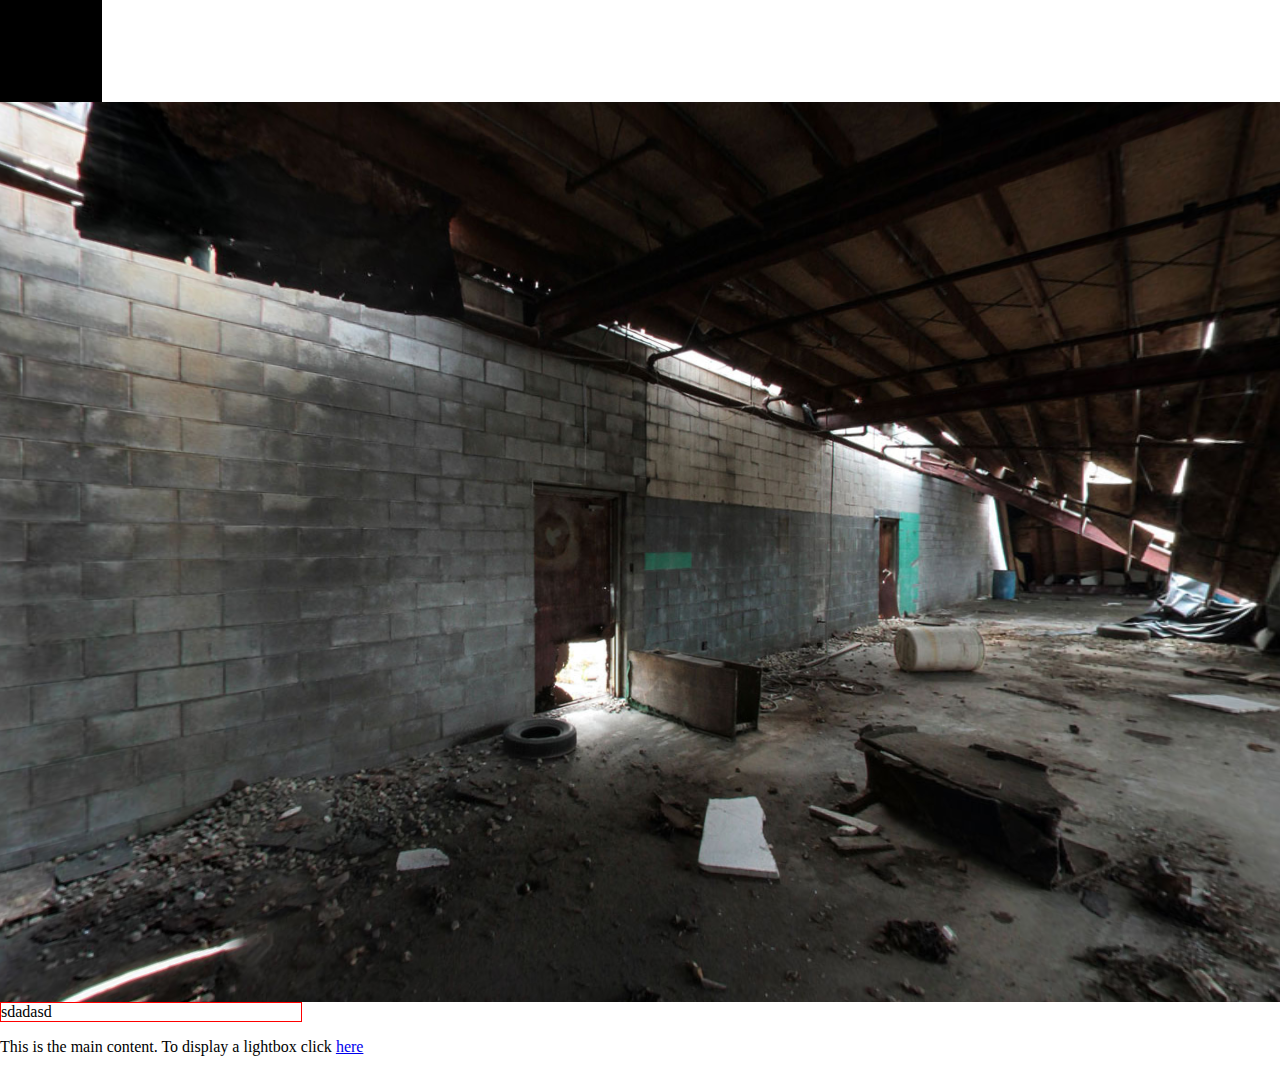
<file: andrey/index.html>
<html>
	<head>
		<style>
			body{
				margin: 0;
			}
			canvas{
				width: 100%;
				height: 40%
			}

            #canvas {
                background-color: #000;
                width: 100px;
                height: 100px;
                border: 1px solid black;
                /*margin: 100px;*/
                padding: 0px;
                position: static; /* fixed or static */
            }

        </style>
        <style>
            .black_overlay{
                display: none;
                position: absolute;
                top: 0%;
                left: 0%;
                width: 100%;
                height: 100%;
                background-color: black;
                z-index:1001;
                -moz-opacity: 0.8;
                opacity:.80;
                filter: alpha(opacity=80);
            }
            .white_content {
                display: none;
                position: absolute;
                top: 25%;
                left: 25%;
                width: 30%;
                height: 50%;
                padding: 16px;
                border: 16px solid orange;
                background-color: white;
                z-index:1002;
                overflow: auto;
            }
        </style>
		<script src="/script/three.min.js"></script>
        <script src="/script/jquery-2.1.4.min.js"></script>
        <script src="/script/common.js"></script>
	</head>
	<body>
    <div id="canvas"> </div>
		<script>
			
			var manualControl = false;
			var longitude = 0;
			var latitude = 0;
			var savedX;
			var savedY;
			var savedLongitude;
			var savedLatitude;
			
			// panoramas background
			var panoramasArray = ["01.jpg","02.jpg","03.jpg","04.jpg","05.jpg","06.jpg","12.jpg","13.jpg","14.jpg"];
			var panoramaNumber = Math.floor(Math.random()*panoramasArray.length);


            container = document.getElementById( 'canvas' );
            document.body.appendChild( container );
			// setting up the renderer
			renderer = new THREE.WebGLRenderer();
			renderer.setSize(window.innerWidth, window.innerHeight);
			document.body.appendChild(renderer.domElement);
			
			// creating a new scene
			var scene = new THREE.Scene();
			
			// adding a camera
			var camera = new THREE.PerspectiveCamera(75, window.innerWidth / window.innerHeight, 1, 1000);
			camera.target = new THREE.Vector3(0, 0, 0);

			// creation of a big sphere geometry
			var sphere = new THREE.SphereGeometry(100, 100, 40);
			sphere.applyMatrix(new THREE.Matrix4().makeScale(-1, 1, 1));

			// creation of the sphere material
			var sphereMaterial = new THREE.MeshBasicMaterial();
			sphereMaterial.map = THREE.ImageUtils.loadTexture(getImagePath(panoramasArray[panoramaNumber]))

			// geometry + material = mesh (actual object)
			var sphereMesh = new THREE.Mesh(sphere, sphereMaterial);
			scene.add(sphereMesh);

			// listeners
			document.addEventListener("mousedown", onDocumentMouseDown, false);
			document.addEventListener("mousemove", onDocumentMouseMove, false);
			document.addEventListener("mouseup", onDocumentMouseUp, false);
            document.addEventListener("ontouchmove",  onDocumentOnTouchMove, false);
            document.addEventListener("ontouchend",  onDocumentTouchend, false);
            document.addEventListener("touchstart",  onDocumenttouchstart, false);

               render();
               
               function render(){
				
				requestAnimationFrame(render);
				
				if(!manualControl){
					longitude += 0.1;
				}

				// limiting latitude from -85 to 85 (cannot point to the sky or under your feet)
                    latitude = Math.max(-85, Math.min(85, latitude));

				// moving the camera according to current latitude (vertical movement) and longitude (horizontal movement)
				camera.target.x = 500 * Math.sin(THREE.Math.degToRad(90 - latitude)) * Math.cos(THREE.Math.degToRad(longitude));
				camera.target.y = 500 * Math.cos(THREE.Math.degToRad(90 - latitude));
				camera.target.z = 500 * Math.sin(THREE.Math.degToRad(90 - latitude)) * Math.sin(THREE.Math.degToRad(longitude));
				camera.lookAt(camera.target);

				// calling again render function
				renderer.render(scene, camera);
				
			}

            function onDocumenttouchstart(event){
                event.preventDefault();
                manualControl   = true;
                savedX          = event.clientX;
                savedY          = event.clientY;
                savedLongitude  = longitude;
                savedLatitude   = latitude;

            }
			// when the mouse is pressed, we switch to manual control and save current coordinates
			function onDocumentMouseDown(event){
				event.preventDefault();
				manualControl   = true;
				savedX          = event.clientX;
				savedY          = event.clientY;
				savedLongitude  = longitude;
				savedLatitude   = latitude;
                //console.log("onDocumentMouseDown");
			}

            function onDocumentOnTouchMove(event) {
                //event.preventDefault();
                if(manualControl){
                    longitude   = (savedX - event.clientX) * 0.1 + savedLongitude;
                    latitude    = (event.clientY - savedY) * 0.1 + savedLatitude;
                }

                //event.preventDefault();
            }

            // when the mouse moves, if in manual contro we adjust coordinates
            function onDocumentMouseMove(event){

                if(manualControl){
                    longitude = (savedX - event.clientX) * 0.1 + savedLongitude;
                    latitude = (event.clientY - savedY) * 0.1 + savedLatitude;
                    camera.updateProjectionMatrix();
                }
                //console.log("onDocumentMouseMove");
            }

            if (document.addEventListener) {
                if ('onwheel' in document) {
                    // IE9+, FF17+, Ch31+
                    document.addEventListener("wheel", onWheel);
                } else if ('onmousewheel' in document) {
                    // устаревший вариант события
                    document.addEventListener("mousewheel", onWheel);
                } else {
                    // Firefox < 17
                    document.addEventListener("MozMousePixelScroll", onWheel);
                }
            } else { // IE8-
                document.attachEvent("onmousewheel", onWheel);
            }

            function onWheel(e) {
                e = e || window.event;
                //console.log(e);
                // wheelDelta не дает возможность узнать количество пикселей
                var delta = e.deltaY ||  e.wheelDelta; //e.detail ||
//                var  delta = Math.max(-1, Math.min(1, (e.wheelDelta || -e.detail)));
                var zoomFactor = (1+1/delta);
                console.log(zoomFactor);

                if(!manualControl){
                    camera.fov *= zoomFactor;
                    if(camera.fov < 10){
                        camera.fov = 10;
                    }
                    if(camera.fov > 89){
                        camera.fov = 89;
                    }
                    camera.updateProjectionMatrix();
                    console.log(camera.fov);
                    console.log("zoomFactor:"+ zoomFactor);
                }
                // wheelDelta не дает возможность узнать количество пикселей
                //var delta = e.deltaY || e.detail || e.wheelDelta;
                //var info = document.getElementByName('canvas');
                //info.innerHTML = +info.innerHTML + delta;
                e.preventDefault ? e.preventDefault() : (e.returnValue = false);
            }
			// when the mouse moves, if in manual contro we adjust coordinates


			// when the mouse is released, we turn manual control off
			function onDocumentMouseUp(event){

				manualControl = false;
                //console.log("onDocumentMouseUp");
			}

            function onDocumentTouchend(event){

                manualControl = false;

            }

			// pressing a key (actually releasing it) changes the texture map
			document.onkeyup = function(event){
			
				panoramaNumber = (panoramaNumber + 1) % panoramasArray.length;
				sphereMaterial.map = THREE.ImageUtils.loadTexture(getImagePath(panoramasArray[panoramaNumber]));
			
            }
            document.touchend = function(event){

                panoramaNumber = (panoramaNumber + 1) % panoramasArray.length;
                sphereMaterial.map = THREE.ImageUtils.loadTexture(getImagePath(panoramasArray[panoramaNumber]));

            }

            function TestJQ(){
                console.log('Test JQ');
                $("#debug").html("Test JQ");
            }

            function ShowContainer(){
                $('#light').css("display","block");
                $('#fade').css("display","block");
            }
		</script>

    <div id="debug" style="width: 300px;border: 1px solid red;" onclick='TestJQ()'>sdadasd</div>

        <p>This is the main content. To display a lightbox click
            <a href = "javascript:void(0)" onclick = "ShowContainer()">here</a>
        </p>
        <div id="light" class="white_content">This is the lightbox content.
            <a href = "javascript:void(0)" onclick = "document.getElementById('light').style.display='none';document.getElementById('fade').style.display='none'">Close</a>
        </div>
        <div id="fade" class="black_overlay"></div>

    </body>
</html>
</file>
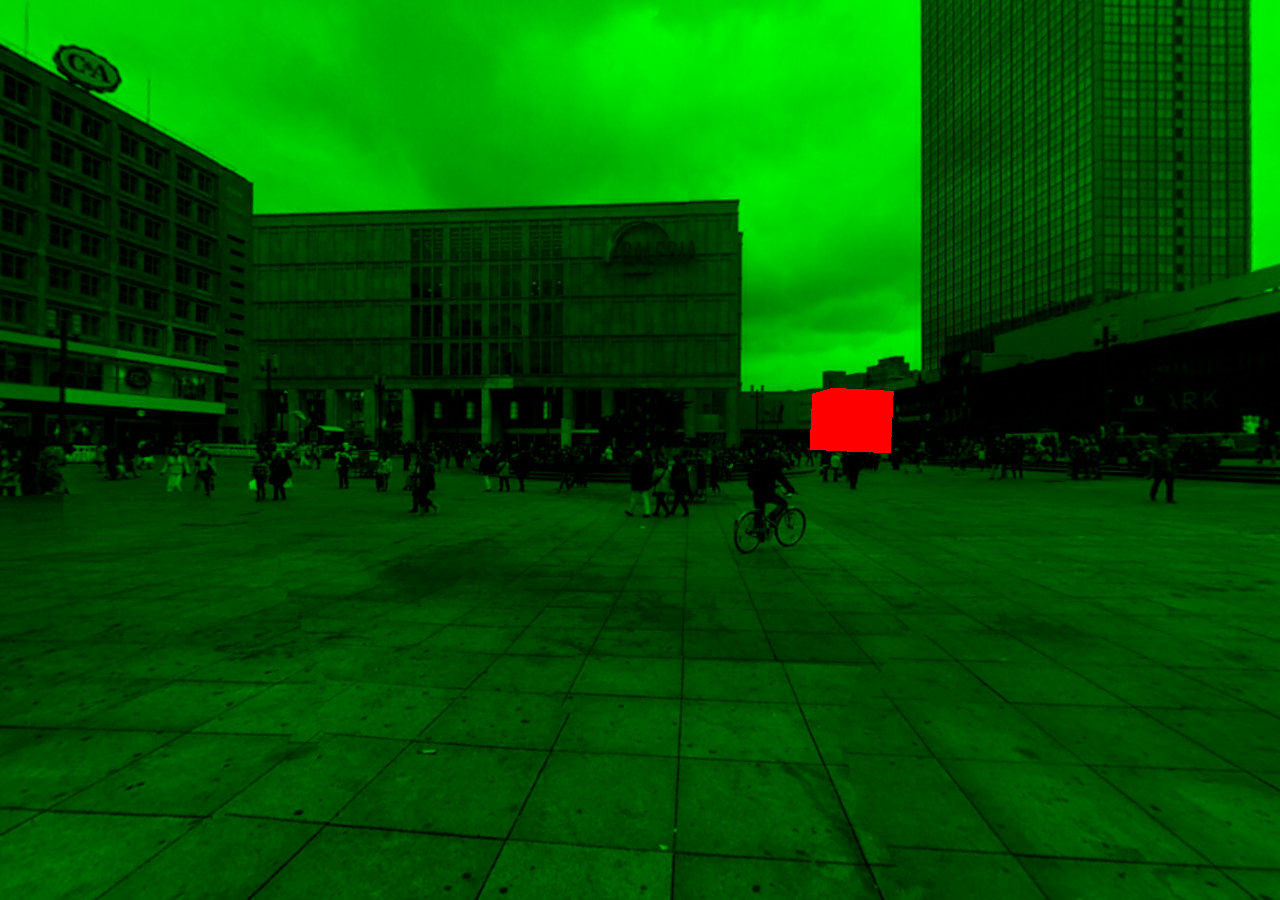
<file: ilia/index.html>
<html>
	<head>
		<style>
			body{
				margin: 0;
			}
			canvas{
				width: 100%;
				height: 100%
			}
		</style>
		<script src="./three.min.js"></script>


	</head>
	<body>
		<script>
			
			var manualControl = false;
			var longitude = 0;
			var latitude = 0;
			var savedX;
			var savedY;
			var savedLongitude;
			var savedLatitude;
			
			// panoramas background
			var panoramasArray = ["01.jpg","02.jpg","03.jpg","04.jpg","05.jpg","06.jpg","07.jpg","08.jpg","09.jpg","10.jpg","11.jpg"];
			var panoramaNumber = Math.floor(Math.random()*panoramasArray.length);

			// setting up the renderer
			renderer = new THREE.WebGLRenderer();
			renderer.setSize(window.innerWidth, window.innerHeight);
			document.body.appendChild(renderer.domElement);
			
			// creating a new scene
			var scene = new THREE.Scene();
			
			// adding a camera
			var camera = new THREE.PerspectiveCamera(75, window.innerWidth / window.innerHeight, 1, 1000);
			camera.target = new THREE.Vector3(0, 0, 0);

			// creation of a big sphere geometry
			var sphere = new THREE.SphereGeometry(100, 100, 40);
			sphere.applyMatrix(new THREE.Matrix4().makeScale(-1, 1, 1));

			// creation of the sphere material
			var sphereMaterial = new THREE.MeshBasicMaterial( { color: 0x00ff00 });
			sphereMaterial.map = THREE.ImageUtils.loadTexture(panoramasArray[6])

			// geometry + material = mesh (actual object)
			var sphereMesh = new THREE.Mesh(sphere, sphereMaterial);
			scene.add(sphereMesh);
                        
                        //----------my aditions-----/////
                        //simple cube
                        var geometry = new THREE.BoxGeometry( 1, 1, 1 );
			var material = new THREE.MeshBasicMaterial( { color: 0xff0000 } );
			var cube = new THREE.Mesh( geometry, material );
                        cube.position.set(10, 0, 3);
			scene.add( cube );
                        
                        // Box using image matirial
                         var material = new THREE.MeshLambertMaterial({
                            map: THREE.ImageUtils.loadTexture('http://www.html5canvastutorials.com/demos/assets/crate.jpg')
                          });

                          // cube
                          var box = new THREE.Mesh(new THREE.CubeGeometry(200, 200, 200), material);
                          box.overdraw = true;
                          box.rotation.x = Math.PI * 0.1;
                          box.position.set(1000, 1000, 100);
                          scene.add(box);

                          // add subtle ambient lighting
                          //var ambientLight = new THREE.AmbientLight(0xbbbbbb);
                          //scene.add(ambientLight);

                          // directional lighting
                          //var directionalLight = new THREE.DirectionalLight(0xffffff);
                          //directionalLight.position.set(1, 1, 1).normalize();
                          //scene.add(directionalLight);
                        
                        
                        
                        
                        
                        
                        //------End of My addition at this section---------///
                        
                        

			// listeners
			document.addEventListener("mousedown", onDocumentMouseDown, false);
			document.addEventListener("mousemove", onDocumentMouseMove, false);
			document.addEventListener("mouseup", onDocumentMouseUp, false);
            document.addEventListener("ontouchmove",  onDocumentOnTouchMove, false);
            document.addEventListener("touchend",  onDocumentTouchend, false);
            document.addEventListener("touchstart",  onDocumenttouchstart, false);
               render();
               
               function render(){
				
				requestAnimationFrame(render);
				
				if(!manualControl){
					longitude += -0.01;
				}

				// limiting latitude from -85 to 85 (cannot point to the sky or under your feet)
                    latitude = Math.max(-85, Math.min(85, latitude));

				// moving the camera according to current latitude (vertical movement) and longitude (horizontal movement)
				camera.target.x = 500 * Math.sin(THREE.Math.degToRad(90 - latitude)) * Math.cos(THREE.Math.degToRad(longitude));
				camera.target.y = 500 * Math.cos(THREE.Math.degToRad(90 - latitude));
				camera.target.z = 500 * Math.sin(THREE.Math.degToRad(90 - latitude)) * Math.sin(THREE.Math.degToRad(longitude));
				camera.lookAt(camera.target);
                                
                                
                                //sphereMesh
				//sphereMaterial.map = THREE.ImageUtils
                                
                                        
                                cube.position.z += 0.01;
                                cube.position.y += 0.01;
                                cube.rotation.x += 0.001;
				cube.rotation.y += 0.001;

				// calling again render function
				renderer.render(scene, camera);
				
			}

            function onDocumenttouchstart(event){

                event.preventDefault();

                manualControl = true;

                savedX = event.clientX;
                savedY = event.clientY;

                savedLongitude = longitude;
                savedLatitude = latitude;

            }
			// when the mouse is pressed, we switch to manual control and save current coordinates
			function onDocumentMouseDown(event){

				event.preventDefault();

				manualControl = true;

				savedX = event.clientX;
				savedY = event.clientY;

				savedLongitude = longitude;
				savedLatitude = latitude;
                //console.log("onDocumentMouseDown");
			}

            function onDocumentOnTouchMove(event) {
                //event.preventDefault();
                if(manualControl){
                    longitude = (savedX - event.clientX) * 0.1 + savedLongitude;
                    latitude = (event.clientY - savedY) * 0.1 + savedLatitude;
                }

                //event.preventDefault();
            }

            // when the mouse moves, if in manual contro we adjust coordinates
            function onDocumentMouseMove(event){

                if(manualControl){
                    longitude = (savedX - event.clientX) * 0.1 + savedLongitude;
                    latitude = (event.clientY - savedY) * 0.1 + savedLatitude;
                }
                //console.log("onDocumentMouseMove");
            }
			// when the mouse moves, if in manual contro we adjust coordinates


			// when the mouse is released, we turn manual control off
			function onDocumentMouseUp(event){

				manualControl = false;
                //console.log("onDocumentMouseUp");
			}

            function onDocumentTouchend(event){

                manualControl = false;

            }

			// pressing a key (actually releasing it) changes the texture map
			document.onkeyup = function(event){
			
				panoramaNumber = (panoramaNumber + 1) % panoramasArray.length
				sphereMaterial.map = THREE.ImageUtils.loadTexture(panoramasArray[panoramaNumber])
                                //ILIA: Importante property for shadeout the sphere and so...
                                sphereMaterial.color.setHex( Math.random() * 0xffffff );
			
            }
            document.touchend = function(event){

                panoramaNumber = (panoramaNumber + 1) % panoramasArray.length
                sphereMaterial.map = THREE.ImageUtils.loadTexture(panoramasArray[panoramaNumber])

            }
			
		</script>
    <div id="debug"></div>
	</body>
</html>
</file>
